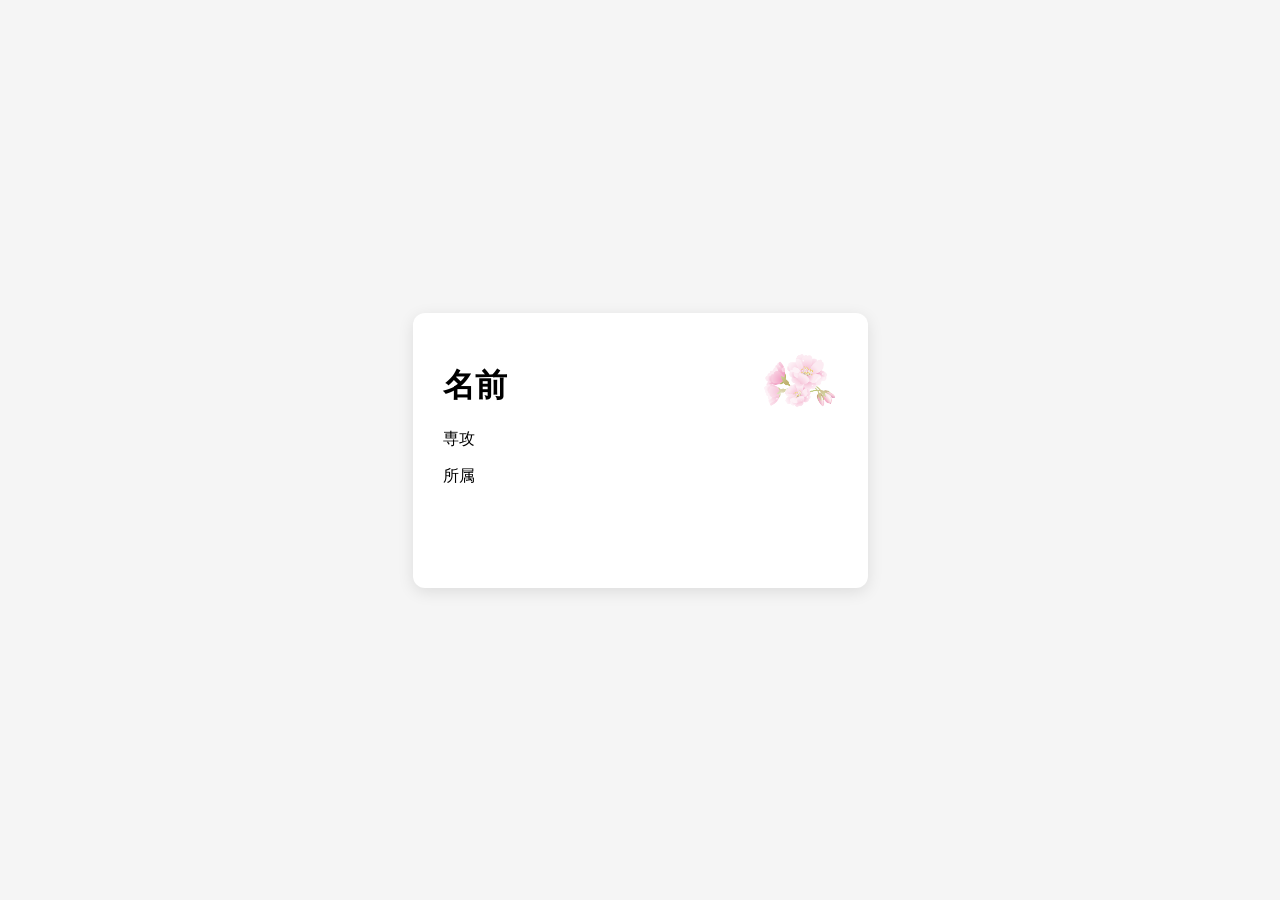
<file: one/index.html>
<!DOCTYPE html>
<html lang="ja">

<!-- 学生用テンプレート -->

<head>
    <meta charset="UTF-8">
    <title>Template One</title>
    <link rel="stylesheet" href="/one/index.css">
</head>

<body>
    <div class="business-card">
        <div class="left">
            <h1>名前</h1>
            <p>専攻</p>
            <p>所属</p>
        </div>

        <div class="right">
            <img src="../img/sakura.png" alt="icon">
        </div>
    </div>
</body>

</html>
</file>
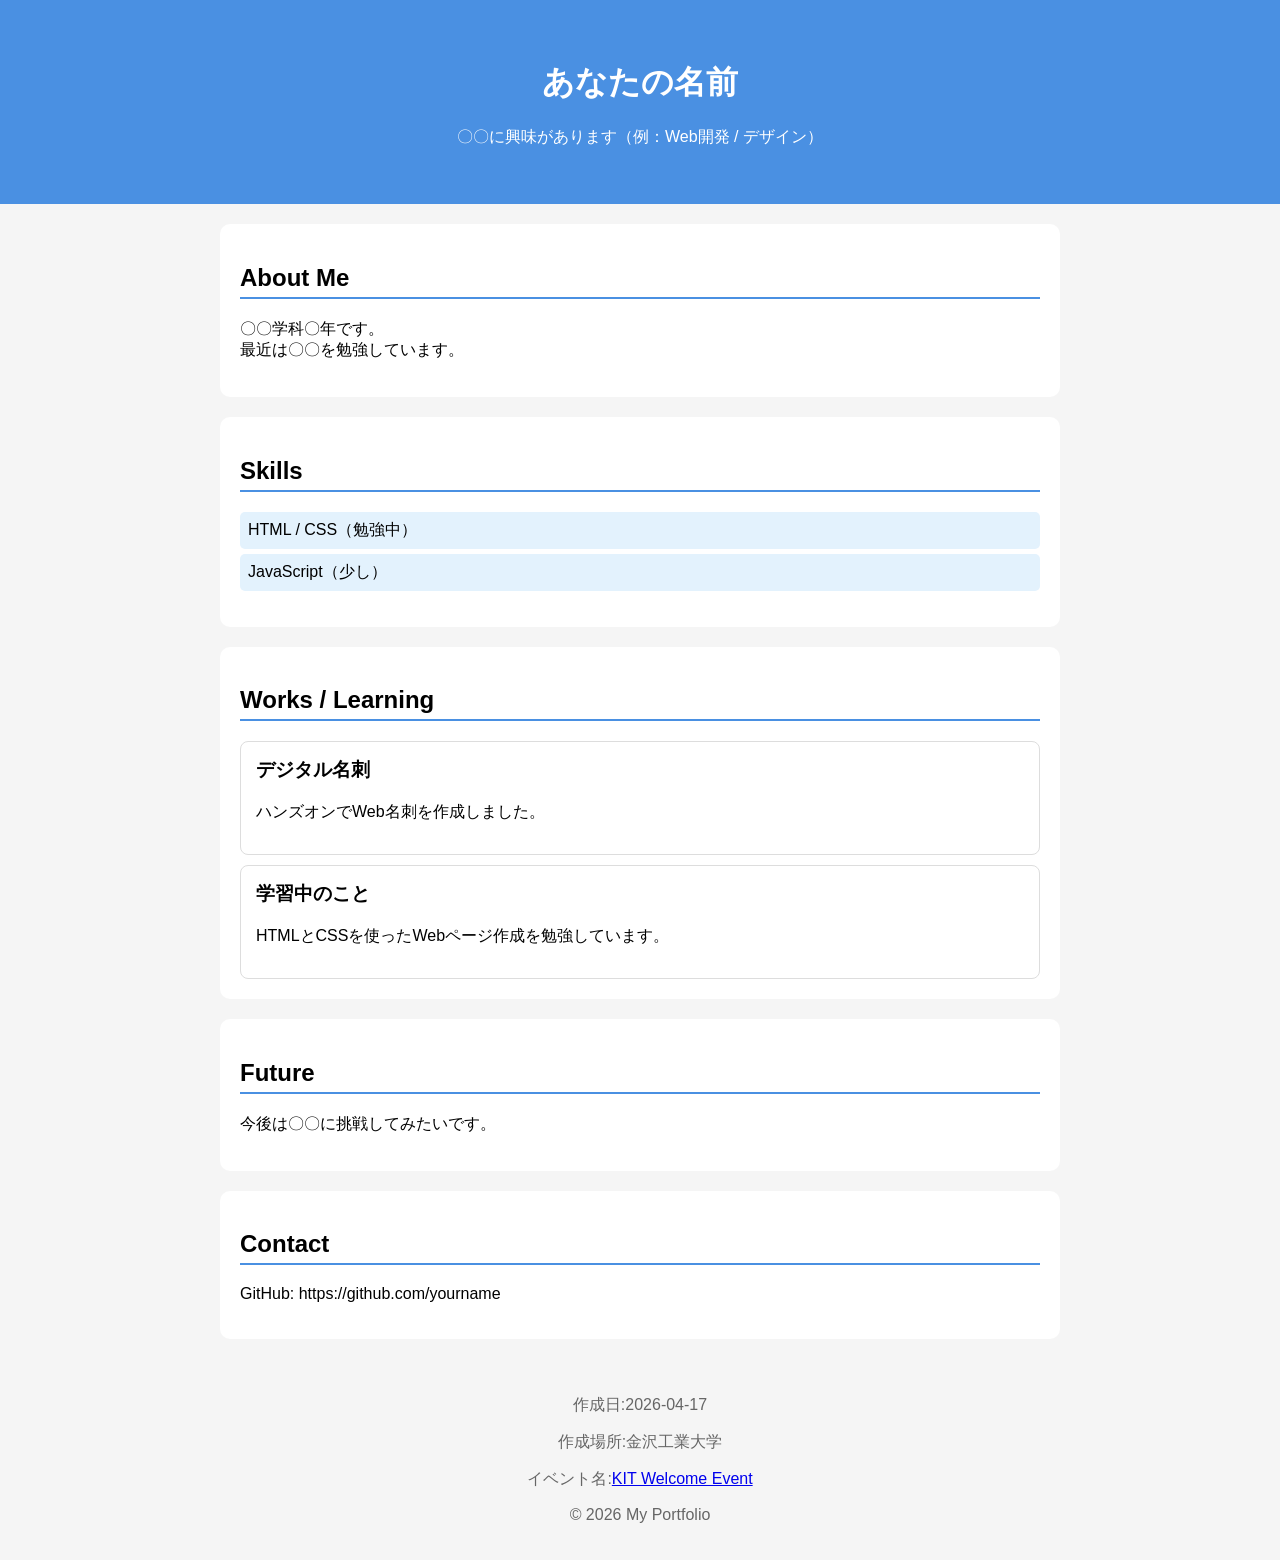
<file: portfolio/index.html>
<!-- =========================
 ポートフォリオテンプレート（統合版）
 初心者：そのまま書き換え
 経験者：コメントアウトを外す
 上級者：自由に追加OK
========================= -->

<!DOCTYPE html>
<html lang="ja">

<head>
    <meta charset="UTF-8">
    <meta name="viewport" content="width=device-width, initial-scale=1.0">
    <title>My Portfolio</title>
    <link rel="stylesheet" href="./index.css">
</head>

<body>

    <!-- =========================
     ヘッダー（全員）
    ========================= -->
    <header>
        <h1>あなたの名前</h1>
        <p>〇〇に興味があります（例：Web開発 / デザイン）</p>

        <!-- ▼ 経験者・上級者向け（任意） -->
        <!--
        <p>Information Engineering Student / Developer</p>
        -->
    </header>


    <!-- =========================
     About（全員）
    ========================= -->
    <section class="about">
        <h2>About Me</h2>

        <!-- ▼ 初心者 -->
        <p>
            〇〇学科〇年です。<br>
            最近は〇〇を勉強しています。
        </p>

        <!-- ▼ 経験者・上級者（書ける人だけ） -->
        <!--
        <p>
            情報工学を学ぶ学生です。  
            Web開発、防災システム、データ可視化に興味があります。
        </p>
        -->
    </section>


    <!-- =========================
     Skills（レベル分岐）
    ========================= -->
    <section class="skills">
        <h2>Skills</h2>

        <!-- ▼ 初心者 -->
        <ul>
            <li>HTML / CSS（勉強中）</li>
            <li>JavaScript（少し）</li>
        </ul>

        <!-- ▼ 経験者・上級者（使う場合は上を消す or 追加） -->
        <!--
        <ul>
            <li>HTML / CSS / JavaScript</li>
            <li>React / Next.js</li>
            <li>Ruby on Rails</li>
            <li>Supabase / PostgreSQL</li>
            <li>Java / Python</li>
        </ul>
        -->
    </section>


    <!-- =========================
     Works / Learning（重要）
    ========================= -->
    <section class="projects">
        <h2>Works / Learning</h2>

        <!-- ▼ 全員書ける -->
        <div class="card">
            <h3>デジタル名刺</h3>
            <p>ハンズオンでWeb名刺を作成しました。</p>
        </div>

        <!-- ▼ 初心者（デフォルト） -->
        <div class="card">
            <h3>学習中のこと</h3>
            <p>HTMLとCSSを使ったWebページ作成を勉強しています。</p>
        </div>

        <!-- ▼ 経験者・上級者（使う場合はコメントアウト解除） -->
        <!--
        <div class="card">
            <h3>CityRiskView</h3>
            <p>災害時の都市脆弱性を可視化する防災ダッシュボード。</p>
        </div>

        <div class="card">
            <h3>Weather App</h3>
            <p>JavaとAPIを用いた天気予報アプリ。</p>
        </div>
        -->

        <!-- ▼ 上級者：自由追加 -->
        <!--
        <div class="card">
            <h3>自由プロジェクト</h3>
            <p>好きな内容を書いてOK</p>
        </div>
        -->
    </section>


    <!-- =========================
     Future（全員・重要）
    ========================= -->
    <section class="future">
        <h2>Future</h2>

        <!-- ▼ 初心者 -->
        <p>今後は〇〇に挑戦してみたいです。</p>

        <!-- ▼ 経験者・上級者 -->
        <!--
        <p>
            防災×ITの分野でシステム開発を行い、
            社会に貢献できるエンジニアを目指しています。
        </p>
        -->
    </section>


    <!-- =========================
     Contact（全員）
    ========================= -->
    <section class="contact">
        <h2>Contact</h2>

        <!-- ▼ 初心者 -->
        <p>GitHub: https://github.com/yourname</p>

        <!-- ▼ 上級者（任意） -->
        <!--
        <p>Email: example@example.com</p>
        <p>X: https://twitter.com/yourname</p>
        -->
    </section>


    <!-- =========================
     フッター
    ========================= -->
    <footer>
        <!-- 今日の日付を書こう -->
        <p>作成日:2026-04-17</p>
        <p>作成場所:金沢工業大学</p>
        <p>イベント名:<a href="https://gdsckit.connpass.com/event/389736/">KIT Welcome Event</a></p>

        <!-- 更新したら日付を変えてみよう（任意） -->
        <!-- <p>更新日:2026-04-17</p> -->
        <p>© 2026 My Portfolio</p>
    </footer>

</body>

</html>
</file>
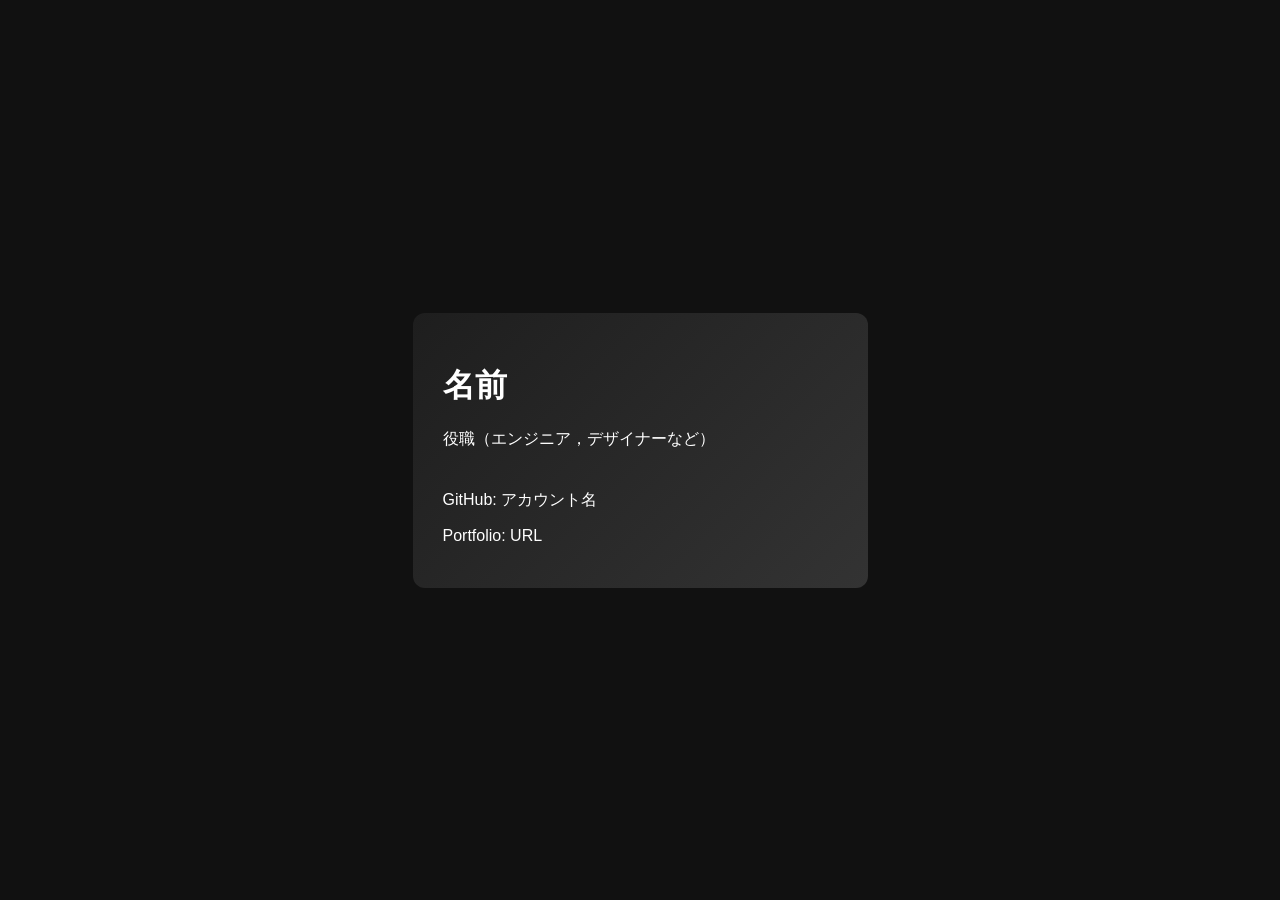
<file: three/index.html>
<!DOCTYPE html>
<html lang="ja">

<head>
    <meta charset="UTF-8">
    <title>Template Three</title>
    <link rel="stylesheet" href="/three/index.css">
</head>

<body>
    <div class="business-card">
        <h1>名前</h1>
        <p>役職（エンジニア，デザイナーなど）</p>

        <div class="links">
            <p>GitHub: アカウント名</p>
            <p>Portfolio: URL</p>
        </div>
    </div>
</body>

</html>
</file>
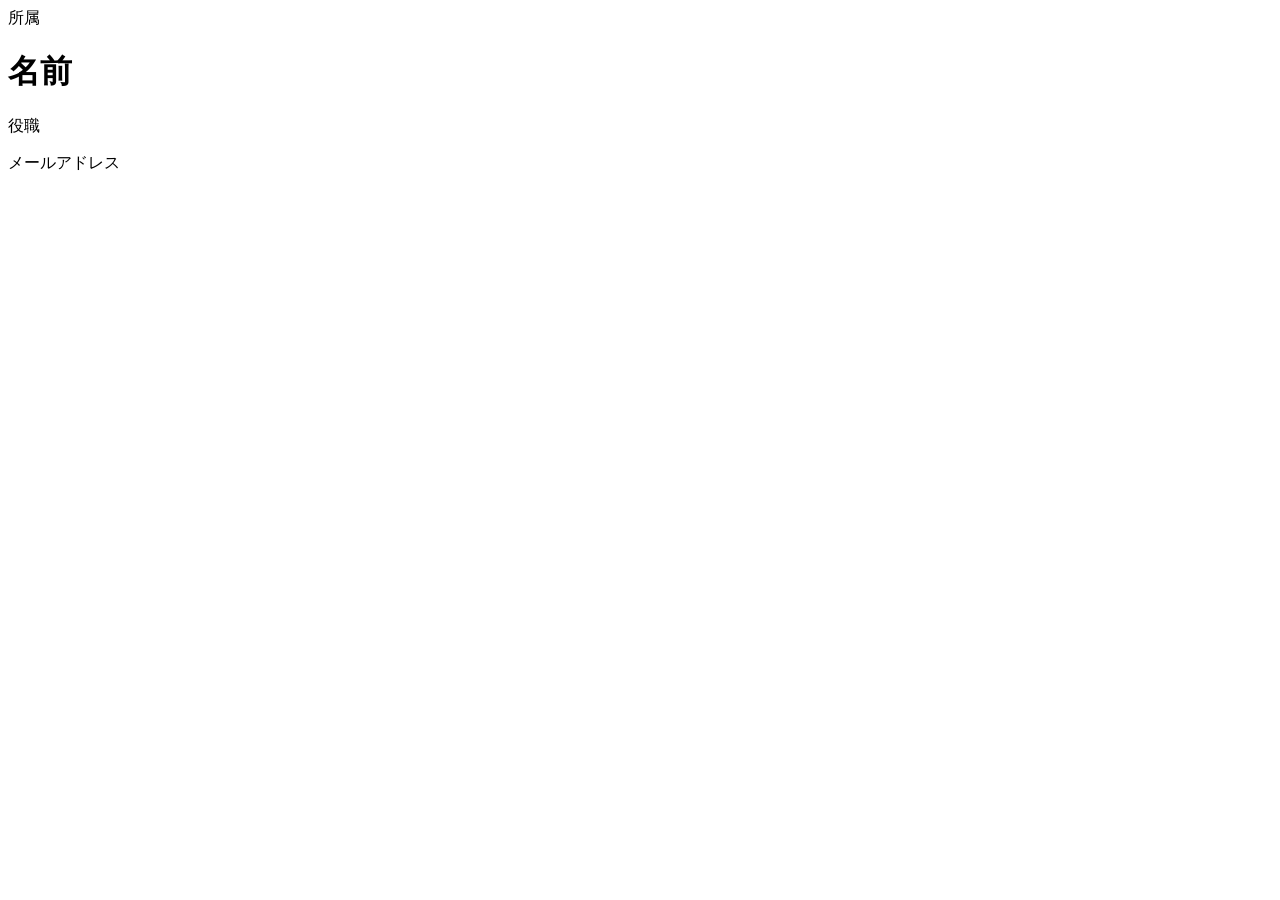
<file: two/index.html>
<!DOCTYPE html>
<html lang="ja">

<!-- 企業風テンプレート -->

<head>
    <meta charset="UTF-8">
    <title>Template Two</title>
    <link rel="stylesheet" href="/two/index.css">
</head>

<body>
    <div class="business-card">
        <div class="header">所属</div>

        <div class="content">
            <h1>名前</h1>
            <p>役職</p>
            <p>メールアドレス</p>
        </div>
    </div>
</body>

</html>
</file>
<file: one/index.css>
body {
    margin: 0;
    display: flex;
    justify-content: center;
    align-items: center;
    min-height: 100vh;
    background: #f5f5f5;
    font-family: sans-serif;
}

.business-card {
    width: 455px;
    height: 275px;
    background: white;
    border-radius: 12px;
    box-shadow: 0 4px 16px rgba(0, 0, 0, 0.1);
    display: flex;
    justify-content: space-between;
    padding: 30px;
    box-sizing: border-box;
}

.right img {
    width: 80px;
    border-radius: 50%;
}
</file>
<file: portfolio/index.css>
/* =========================
  基本設定（全員）
========================= */
body {
    font-family: Arial, sans-serif;
    margin: 0;
    background-color: #f5f5f5;
}


/* =========================
  ヘッダー
========================= */
header {
    background-color: #4a90e2;
    color: white;
    text-align: center;
    padding: 40px 20px;
}


/* =========================
  セクション
========================= */
section {
    background-color: white;
    margin: 20px;
    padding: 20px;
    border-radius: 10px;
}


/* 見出し */
h2 {
    border-bottom: 2px solid #4a90e2;
    padding-bottom: 5px;
}


/* =========================
  スキル
========================= */
ul {
    list-style: none;
    padding: 0;
}

li {
    background-color: #e3f2fd;
    margin: 5px 0;
    padding: 8px;
    border-radius: 5px;
}


/* =========================
  カード
========================= */
.card {
    border: 1px solid #ddd;
    padding: 15px;
    margin-top: 10px;
    border-radius: 8px;
}

.card h3 {
    margin-top: 0;
}


/* =========================
  フッター
========================= */
footer {
    text-align: center;
    padding: 20px;
    color: #666;
}


/* =========================
  ▼ 上級者向け（任意）
========================= */

/* ホバーで少し浮く */
.card:hover {
    transform: translateY(-5px);
    transition: 0.2s;
}

/* レスポンシブ（画面が広いと横並び） */
@media (min-width: 768px) {
    section {
        max-width: 800px;
        margin: 20px auto;
    }
}
</file>
<file: three/index.css>
/* 企業風テンプレートのスタイル */
body {
    margin: 0;
    display: grid;
    place-items: center;
    height: 100vh;
    background: #111;
    font-family: sans-serif;
}

.business-card {
    width: 455px;
    height: 275px;
    background: linear-gradient(135deg, #1e1e1e, #333);
    color: white;
    border-radius: 12px;
    padding: 30px;
    box-sizing: border-box;
}

.links {
    margin-top: 40px;
}
</file>
<file: two/index.css>
/* 学生用テンプレートのスタイル */
</file>
